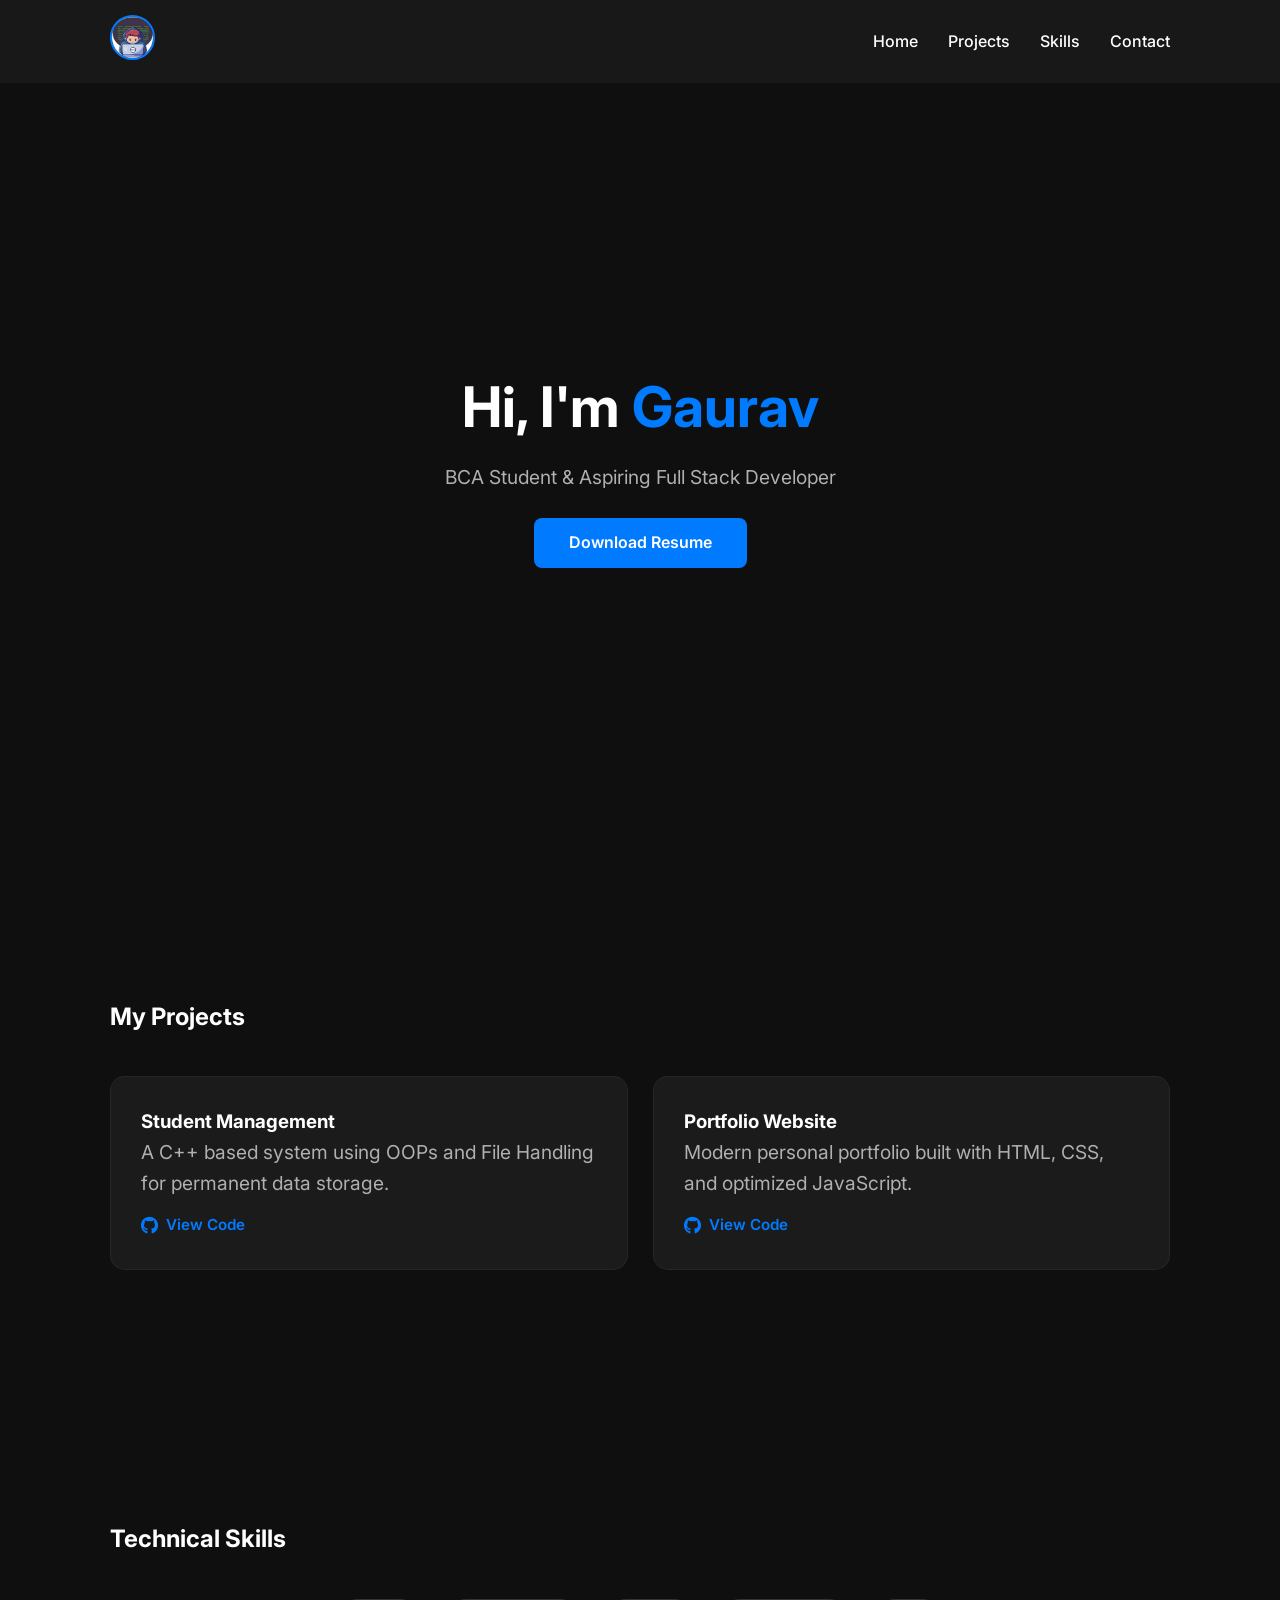
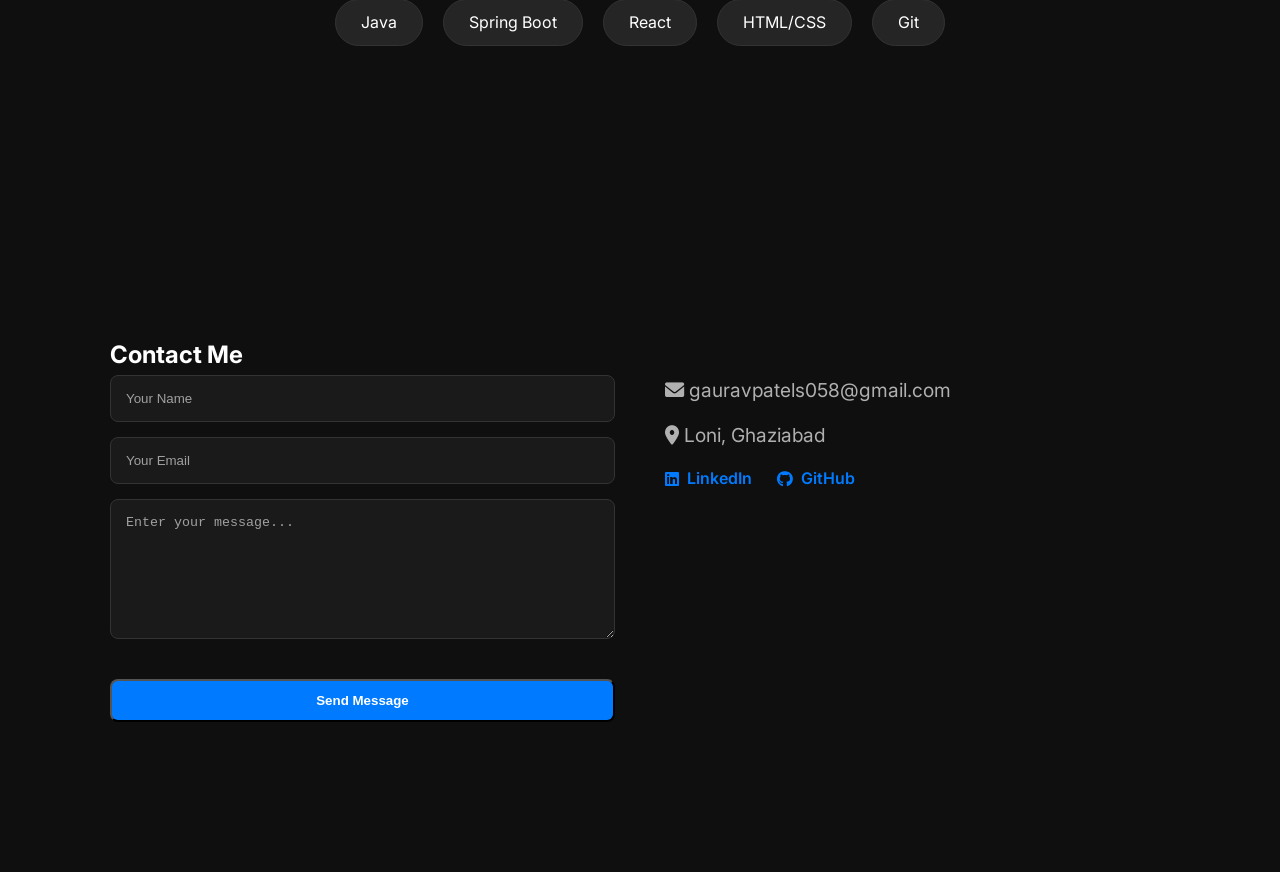
<file: index.html>
<!DOCTYPE html>
<html lang="en">
<head>
    <meta charset="UTF-8">
    <meta name="viewport" content="width=device-width, initial-scale=1.0">
    <title>Gaurav | Full Stack Developer</title>
    
    <!-- SEO Meta Tags -->
    <meta name="description" content="Portfolio of Gaurav, a BCA student and aspiring Full Stack Developer specializing in Java, Spring Boot, and React.">
    <meta name="author" content="Gaurav Kumar">

    <!-- CSS -->
    <link rel="stylesheet" href="index1.css">

    <!-- Fonts -->
    <link href="https://fonts.googleapis.com/css2?family=Montserrat:wght@400;600;700&family=Inter:wght@400;500&display=swap" rel="stylesheet">
    <link rel="stylesheet" href="https://cdnjs.cloudflare.com/ajax/libs/font-awesome/6.0.0/css/all.min.css">
</head>

<body>

<header class="navbar">
    <div class="container">
        <div class="logo">
            <!-- Ensure image name is 'profile-pic.jpg' or update path here -->
            <a href="index.html" class="nav-img-link">
                <img src="code 02.jpg" id="profilePic" alt="Gaurav Profile" class="nav-profile-img">
            </a>
        </div>

        <nav aria-label="Main Navigation">
            <div class="menu-toggle" id="menuToggle" aria-label="Open Menu">
                <i class="fa-solid fa-bars"></i>
            </div>

            <ul class="nav-links" id="navLinks">
                <li><a href="#home">Home</a></li>
                <li><a href="#projects">Projects</a></li>
                <li><a href="#skills">Skills</a></li>
                <li><a href="#contact">Contact</a></li>
            </ul>
        </nav>
    </div>
</header>

<main>
    <!-- HERO -->
    <section id="home" class="hero">
        <div class="container hero-content">
            <h1>Hi, I'm <span>Gaurav</span></h1>
            <p>BCA Student & Aspiring Full Stack Developer</p>
            <a href="Gaurav-Resume.png" download class="btn">Download Resume</a>
        </div>
    </section>

    <!-- PROJECTS -->
    <section id="projects" class="reveal">
        <div class="container">
            <h2>My Projects</h2>
            <div class="project-container">
                <div class="project-card">
                    <h3>Student Management</h3>
                    <p>A C++ based system using OOPs and File Handling for permanent data storage.</p>
                    <a href="https://github.com/gauravpatels058-lab/Student-Management-System-CPP" target="_blank" rel="noopener noreferrer" class="project-link">
                        <i class="fa-brands fa-github"></i> View Code
                    </a>
                </div>

                <div class="project-card">
                    <h3>Portfolio Website</h3>
                    <p>Modern personal portfolio built with HTML, CSS, and optimized JavaScript.</p>
                    <a href="https://github.com/gauravpatels058-lab/first-portfolio" target="_blank" rel="noopener noreferrer" class="project-link">
                        <i class="fa-brands fa-github"></i> View Code
                    </a>
                </div>
            </div>
        </div>
    </section>

    <!-- SKILLS -->
    <section id="skills" class="reveal">
        <div class="container">
            <h2>Technical Skills</h2>
            <div class="skills-container">
                <span class="skill-tag">Java</span>
                <span class="skill-tag">Spring Boot</span>
                <span class="skill-tag">React</span>
                <span class="skill-tag">HTML/CSS</span>
                <span class="skill-tag">Git</span>
            </div>
        </div>
    </section>

    <!-- CONTACT -->
    <section id="contact" class="reveal">
        <div class="container">
            <h2>Contact Me</h2>
            <div class="contact-container">
                <form action="https://formspree.io/f/xykdvyon" method="POST" class="contact-form">
                    <input type="text" name="name" placeholder="Your Name" required>
                    <input type="email" name="email" placeholder="Your Email" required>
                    <textarea name="message" placeholder="Enter your message..." rows="5" required></textarea>
                    <button type="submit" class="btn">Send Message</button>
                </form>

                <div class="contact-info">
                    <p><i class="fa-solid fa-envelope"></i> gauravpatels058@gmail.com</p>
                    <p><i class="fa-solid fa-location-dot"></i> Loni, Ghaziabad</p>
                    <div class="social-icons">
                        <a href="https://www.linkedin.com/in/gaurav-kumar-20b246382" target="_blank" rel="noopener noreferrer"><i class="fa-brands fa-linkedin"></i> LinkedIn</a>
                        <a href="https://github.com/gauravpatels058-lab" target="_blank" rel="noopener noreferrer"><i class="fa-brands fa-github"></i> GitHub</a>
                    </div>
                </div>
            </div>
        </div>
    </section>
</main>

<script src="index1.js"></script>
</body>
</html>
</file>
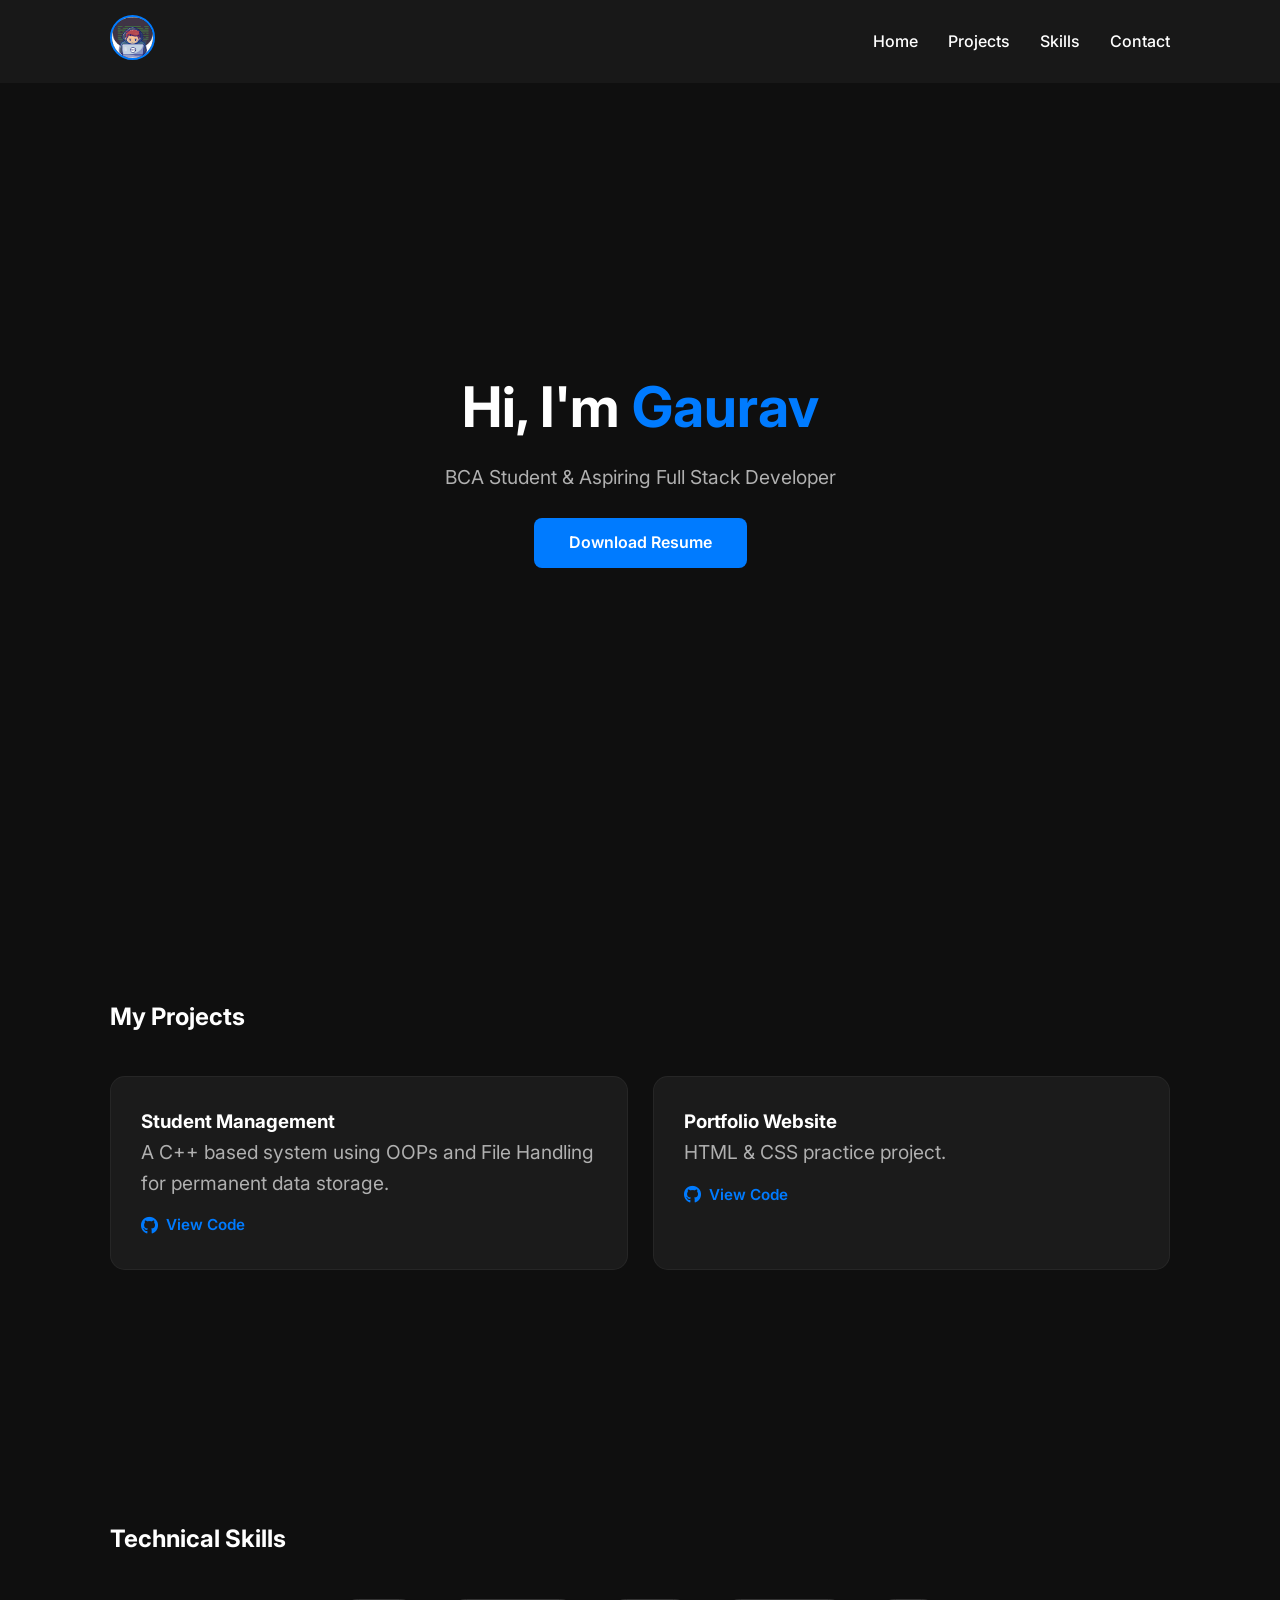
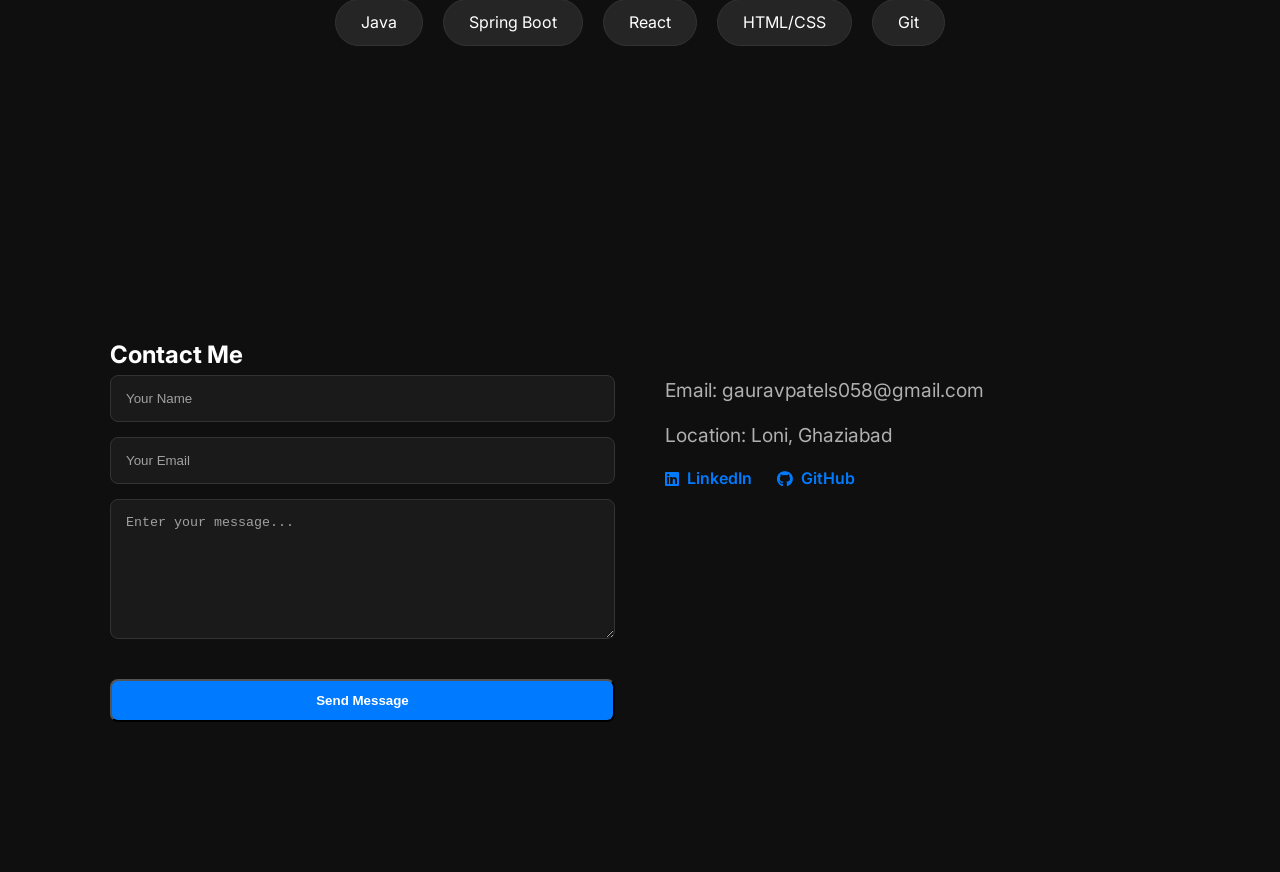
<file: index1.html>
<!DOCTYPE html>
<html lang="en">
<head>
    <meta charset="UTF-8">
    <meta name="viewport" content="width=device-width, initial-scale=1.0">
    <title>Gaurav | Full Stack Developer</title>

    <!-- CSS -->
    <link rel="stylesheet" href="index1.css">

    <!-- Better Fonts -->
    <link href="https://fonts.googleapis.com/css2?family=Montserrat:wght@400;600;700&family=Inter:wght@400;500&display=swap" rel="stylesheet">

    <!-- Icons -->
    <link rel="stylesheet" href="https://cdnjs.cloudflare.com/ajax/libs/font-awesome/6.0.0/css/all.min.css">
</head>

<body>

<!-- ================= NAVBAR ================= -->
<header class="navbar">
    <div class="container">

        <div class="logo">
            <a href="code 02.jpg" target="_blank" rel="noopener noreferrer" class="nav-img-link">
                <img src="code 02.jpg" id="profilePic" alt="Gaurav profile picture" class="nav-profile-img">
            </a>
        </div>

        <nav aria-label="Main Navigation">

            <!-- Menu Toggle -->
            <div class="menu-toggle" id="menuToggle">
                <i class="fa-solid fa-bars"></i>
            </div>

            <!-- Nav Links -->
            <ul class="nav-links" id="navLinks">
                <li><a href="#home">Home</a></li>
                <li><a href="#projects">Projects</a></li>
                <li><a href="#skills">Skills</a></li>
                <li><a href="#contact">Contact</a></li>
            </ul>

        </nav>

    </div>
</header>

<!-- ================= MAIN ================= -->
<main>

    <!-- HERO -->
    <section id="home" class="hero">
        <div class="container hero-content">
            <h1>Hi, I'm <span>Gaurav</span></h1>
            <p>BCA Student & Aspiring Full Stack Developer</p>
            <a href="Gaurav-Resume.png" download class="btn">Download Resume</a>
        </div>
    </section>

    <!-- PROJECTS -->
    <section id="projects" class="reveal">
        <div class="container">
            <h2>My Projects</h2>

            <div class="project-container">

                <div class="project-card">
                    <h3>Student Management</h3>
                    <p>A C++ based system using OOPs and File Handling for permanent data storage.</p>
                    <a href="https://github.com/gauravpatels058-lab/Student-Management-System-CPP" target="_blank" rel="noopener noreferrer" class="project-link">
                        <i class="fa-brands fa-github"></i> View Code
                    </a>
                </div>

                <div class="project-card">
                    <h3>Portfolio Website</h3>
                    <p>HTML & CSS practice project.</p>
                    <a href="https://github.com/gauravpatels058-lab/first-portfolio" target="_blank" rel="noopener noreferrer" class="project-link">
                        <i class="fa-brands fa-github"></i> View Code
                    </a>
                </div>

            </div>
        </div>
    </section>

    <!-- SKILLS -->
    <section id="skills" class="reveal">
        <div class="container">
            <h2>Technical Skills</h2>

            <div class="skills-container">
                <span class="skill-tag">Java</span>
                <span class="skill-tag">Spring Boot</span>
                <span class="skill-tag">React</span>
                <span class="skill-tag">HTML/CSS</span>
                <span class="skill-tag">Git</span>
            </div>
        </div>
    </section>

    <!-- CONTACT -->
    <section id="contact" class="reveal">
        <div class="container">
            <h2>Contact Me</h2>

            <div class="contact-container">

                <form action="https://formspree.io/f/xykdvyon" method="POST" class="contact-form">
                    <input type="text" name="name" placeholder="Your Name" required>
                    <input type="email" name="email" placeholder="Your Email" required>
                    <textarea name="message" placeholder="Enter your message..." rows="5" required></textarea>
                    <button type="submit" class="btn">Send Message</button>
                </form>

                <div class="contact-info">
                    <p>Email: gauravpatels058@gmail.com</p>
                    <p>Location: Loni, Ghaziabad</p>

                    <div class="social-icons">
                        <a href="https://www.linkedin.com/" target="_blank" rel="noopener noreferrer">
                            <i class="fa-brands fa-linkedin"></i> LinkedIn
                        </a>

                        <a href="https://github.com/" target="_blank" rel="noopener noreferrer">
                            <i class="fa-brands fa-github"></i> GitHub
                        </a>
                    </div>
                </div>

            </div>
        </div>
    </section>

</main>

<!-- JS -->
<script src="index1.js"></script>

</body>
</html>
</file>
<file: index1.css>
/* ===================== 1. VARIABLES ===================== */
:root {
    --primary-color: #007bff;
    --primary-dark: #0056b3;
    --bg-dark: #0f0f0f;
    --bg-card: rgba(31, 31, 31, 0.8);
    --text-white: #ffffff;
    --text-grey: #b0b0b0;
    --font-main: 'Inter', sans-serif;
}

/* ===================== 2. RESET & BASE ===================== */
* {
    margin: 0;
    padding: 0;
    box-sizing: border-box;
}

html {
    scroll-behavior: smooth;
}

body {
    font-family: var(--font-main);
    background-color: var(--bg-dark);
    color: var(--text-white);
    line-height: 1.6;
    overflow-x: hidden;
}

.container {
    max-width: 1100px;
    margin: auto;
    padding: 0 20px;
}

/* ===================== 3. NAVBAR ===================== */
.navbar {
    background: rgba(26, 26, 26, 0.95);
    backdrop-filter: blur(10px);
    padding: 15px 0;
    position: sticky;
    top: 0;
    z-index: 1000;
    transition: box-shadow 0.3s;
}

.navbar.scrolled {
    box-shadow: 0 4px 20px rgba(0,0,0,0.4);
}

.navbar .container {
    display: flex;
    justify-content: space-between;
    align-items: center;
}

.nav-profile-img {
    width: 45px;
    height: 45px;
    border-radius: 50%;
    border: 2px solid var(--primary-color);
    transition: 0.3s;
}

.nav-links {
    display: flex;
    list-style: none;
    gap: 30px;
}

.nav-links a {
    color: var(--text-white);
    text-decoration: none;
    font-weight: 500;
    transition: 0.3s;
}

.nav-links a:hover {
    color: var(--primary-color);
}

.menu-toggle {
    display: none;
    font-size: 1.5rem;
    cursor: pointer;
}

/* ===================== 4. HERO & SECTIONS ===================== */
section {
    padding: 100px 0;
    margin-bottom: 50px;
}

.hero {
    height: 85vh;
    display: flex;
    align-items: center;
    text-align: center;
}

h1 { font-size: 3.5rem; margin-bottom: 10px; }
h1 span { color: var(--primary-color); }
p { color: var(--text-grey); font-size: 1.2rem; }

.btn {
    display: inline-block;
    padding: 12px 35px;
    background: var(--primary-color);
    color: white;
    text-decoration: none;
    border-radius: 8px;
    font-weight: 600;
    margin-top: 25px;
    transition: 0.3s;
}

.btn:hover {
    transform: translateY(-3px);
    background: var(--primary-dark);
}

/* ===================== 5. PROJECT CARDS ===================== */

/* Project Link Styling - Fixing visibility issues from screenshot */
.project-link {
    display: inline-flex;
    align-items: center;
    gap: 8px;
    margin-top: 15px;
    font-weight: 600;
    color: var(--primary-color) !important; /* Blue color jo dark bg par dikhe */
    text-decoration: none;
    font-size: 0.95rem;
    transition: all 0.3s ease;
}

.project-link:hover {
    color: var(--text-white) !important;
    transform: translateX(5px); /* Chota sa animation movement */
}

.project-link i {
    font-size: 1.1rem; /* GitHub icon ka size */
}
.project-container {
    display: grid;
    grid-template-columns: repeat(auto-fit, minmax(300px, 1fr));
    gap: 25px;
    margin-top: 40px;
}

.project-card {
    background: var(--bg-card);
    padding: 30px;
    border-radius: 15px;
    border: 1px solid rgba(255,255,255,0.05);
    transition: 0.4s;
}

.project-card:hover {
    transform: translateY(-10px);
    border-color: var(--primary-color);
}

/* ===================== 6. SKILLS & CONTACT (IMPROVED) ===================== */
.skills-container {
    display: flex;
    flex-wrap: wrap;
    gap: 20px;
    margin: 40px auto; /* Auto center ke liye */
    justify-content: center;
    max-width: 900px; /* Isse tags line se bahar nahi jayenge */
}

.skill-tag {
    background: #252525;
    padding: 10px 25px;
    border-radius: 50px;
    border: 1px solid #333;
    transition: 0.3s; /* Hover effect ke liye add kiya */
}

.skill-tag:hover {
    border-color: var(--primary-color);
}

.contact-container {
    display: grid;
    grid-template-columns: 1fr 1fr;
    gap: 50px;
    align-items: start; /* Content ko top se align rakhega */
}

.contact-form {
    display: flex;
    flex-direction: column;
    gap: 15px;
}

.contact-form input, .contact-form textarea {
    padding: 15px;
    background: #1a1a1a;
    border: 1px solid #333;
    color: white;
    border-radius: 8px;
    width: 100%; /* Ensure full width */
}

/* Yahan maine LinkedIn/GitHub ka blue color fix karne ke liye ye add kiya hai */
.contact-info a {
    color: var(--primary-color) !important;
    text-decoration: none;
    font-weight: 600;
}

.contact-info p {
    margin-bottom: 15px;
}

/* ===================== 7. ANIMATIONS & MOBILE ===================== */
.reveal {
    opacity: 0;
    transform: translateY(30px);
    transition: all 0.8s ease-out;
}

.reveal.active {
    opacity: 1;
    transform: translateY(0);
}

@media (max-width: 768px) {
    h1 { font-size: 2.5rem; }
    .menu-toggle { display: block; }
    
    .nav-links {
        position: absolute;
        top: 100%;
        left: 0;
        width: 100%;
        background: #1a1a1a;
        flex-direction: column;
        text-align: center;
        padding: 30px 0;
        opacity: 0;
        transform: translateY(-20px);
        pointer-events: none;
        transition: 0.4s;
    }

    .nav-links.active {
        opacity: 1;
        transform: translateY(0);
        pointer-events: auto;
    }

    .contact-container { 
        grid-template-columns: 1fr; /* Mobile par stack ho jayega */
    }
}

/* 1. Placeholder visibility fix: Isse "Your Name" readable ho jayega */
.contact-form input::placeholder, 
.contact-form textarea::placeholder {
    color: #a0a0a0 !important;
    opacity: 1;
}

/* 2. LinkedIn/GitHub links ke beech space badhao */
.social-icons {
    display: flex;
    gap: 25px; /* Inke beech gap badhaya */
    margin-top: 15px;
}

/* 3. Icons aur Text ko ek line mein align karo */
.social-icons a {
    display: flex;
    align-items: center;
    gap: 8px;
    text-decoration: none;
    transition: 0.3s;
}

/* 4. Textarea ko thoda better banaya */
textarea {
    resize: vertical; /* Sirf upar-niche bada ho sakega */
    min-height: 140px;
}
</file>
